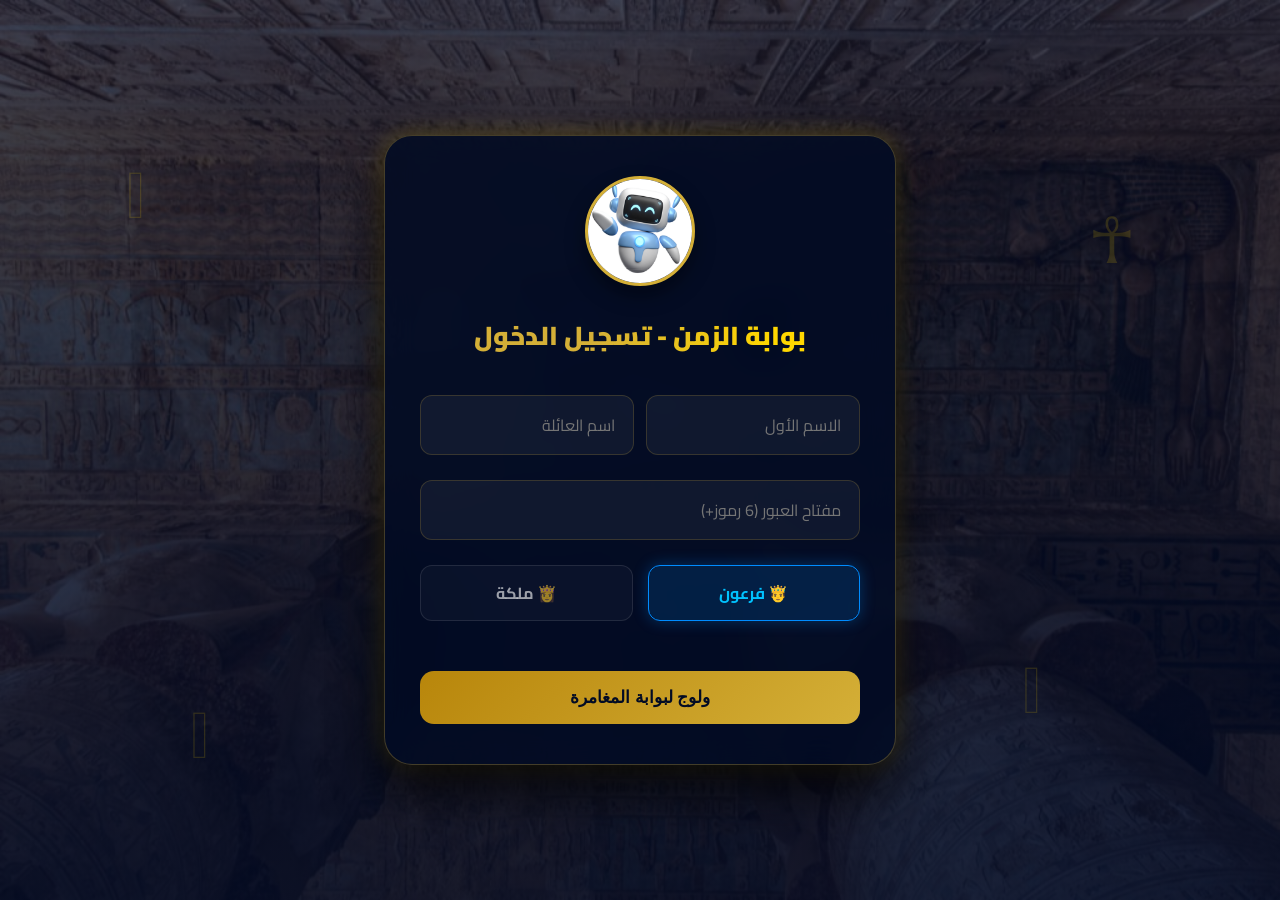
<file: index.html>
﻿<!DOCTYPE html>
<html lang="ar" dir="rtl">
<head>
  <meta charset="UTF-8" />
  <meta name="viewport" content="width=device-width, initial-scale=1" />
  <title>بوابة الدخول - أنوبي</title>
  <link rel="icon" type="image/png" href="favicon.png">
  <link href="https://fonts.googleapis.com/css2?family=Cairo:wght@400;600;700;900&display=swap" rel="stylesheet" />
  <style>
    :root {
      --primary-gold: #d4af37;
      --light-gold: #ffd700;
      --dark-blue: #020b24;
      --glass-dark: rgba(2, 11, 36, 0.85);
      --neon-glow: 0 0 25px rgba(255, 215, 0, 0.25);
      --error-color: #ff5252;
    }

    body {
      margin: 0;
      font-family: 'Cairo', sans-serif;
      /* تم دمج صورة back0.jpg مع طبقة تظليل لضمان وضوح النصوص */
      background: linear-gradient(rgba(2, 11, 36, 0.75), rgba(2, 11, 36, 0.9)), url('back0.jpg') center center / cover no-repeat fixed;
      height: 100vh;
      display: flex;
      justify-content: center;
      align-items: center;
      overflow: hidden;
      position: relative;
      transition: opacity 0.8s ease-in-out;
    }

    .fade-out { opacity: 0; }

    /* مصفوفة الرموز الفرعونية */
    .hieroglyph-bg {
      position: absolute; top: 0; left: 0; width: 100%; height: 100%;
      pointer-events: none; z-index: 1; overflow: hidden;
    }
    .glyph {
      position: absolute; color: rgba(255, 215, 0, 0.15); /* تم زيادة وضوح الرموز قليلاً لتناسب الخلفية الجديدة */
      font-size: clamp(35px, 5vw, 70px); user-select: none;
      animation: floatGlyph 25s infinite ease-in-out alternate;
    }
    .glyph:nth-child(1) { left: 10%; top: 15%; animation-duration: 18s; }
    .glyph:nth-child(2) { left: 85%; top: 20%; animation-duration: 22s; animation-delay: 2s; }
    .glyph:nth-child(3) { left: 15%; top: 75%; animation-duration: 26s; }
    .glyph:nth-child(4) { left: 80%; top: 70%; animation-duration: 20s; animation-delay: 4s; }

    @keyframes floatGlyph {
      0% { transform: translateY(0) rotate(0deg); }
      100% { transform: translateY(-50px) rotate(360deg); color: rgba(255, 215, 0, 0.25); }
    }

    /* صندوق الدخول */
    .login-container {
      background: var(--glass-dark);
      backdrop-filter: blur(15px);
      -webkit-backdrop-filter: blur(15px);
      padding: 40px 35px;
      border-radius: 28px;
      border: 1px solid rgba(212, 175, 55, 0.3);
      box-shadow: 0 25px 50px rgba(0, 0, 0, 0.8), var(--neon-glow);
      width: 90%;
      max-width: 440px;
      text-align: center;
      animation: containerSpawn 1s cubic-bezier(0.175, 0.885, 0.32, 1.275);
      position: relative;
      z-index: 10;
      transition: all 0.5s ease;
    }

    @keyframes containerSpawn {
      from { opacity: 0; transform: translateY(30px) scale(0.95); }
      to { opacity: 1; transform: translateY(0) scale(1); }
    }

    .shake { animation: shakeError 0.4s ease-in-out; }
    @keyframes shakeError {
      0%, 100% { transform: translateX(0); }
      25% { transform: translateX(-10px); }
      75% { transform: translateX(10px); }
    }

    /* تعديلات أيقونة أنوبي لتتناسب مع الإطار */
    .logo-wrapper {
      background: radial-gradient(circle, rgba(212, 175, 55, 0.25) 0%, rgba(0,0,0,0.5) 80%);
      border: 3px solid var(--primary-gold);
      border-radius: 50%;
      width: 110px; height: 110px;
      margin: 0 auto 25px auto;
      display: flex; align-items: center; justify-content: center;
      box-shadow: 0 10px 20px rgba(0,0,0,0.4); cursor: pointer; transition: 0.4s ease;
      overflow: hidden; /* إخفاء أي حواف زائدة من الصورة */
      padding: 8px; /* مساحة تنفس للصورة داخل الدائرة */
      box-sizing: border-box;
    }
    .logo-wrapper:hover { transform: scale(1.08) rotate(15deg); border-color: var(--light-gold); box-shadow: 0 0 30px var(--light-gold); }
    
    .logo { 
      width: 120%; 
      height: 120%; 
      object-fit: contain; /* ضمان ظهور الصورة كاملة دون قص */
      filter: drop-shadow(0 0 5px rgba(255, 215, 0, 0.5));
    }

    h2 {
      margin-bottom: 25px;
      background: linear-gradient(to right, #d4af37 20%, #ffd700 40%, #ffd700 60%, #d4af37 80%);
      background-size: 200% auto; color: transparent;
      -webkit-background-clip: text; background-clip: text; animation: shineGold 4s linear infinite;
      font-weight: 900; font-size: 26px;
    }
    @keyframes shineGold { to { background-position: 200% center; } }

    .input-group { display: flex; gap: 12px; margin-bottom: 5px; }
    
    input {
      width: 100%; padding: 14px 18px; margin: 10px 0; font-size: 16px;
      background: rgba(255, 255, 255, 0.05); border: 1px solid rgba(212, 175, 55, 0.2);
      border-radius: 12px; color: white; font-family: 'Cairo', sans-serif;
      transition: all 0.3s ease; box-sizing: border-box;
    }
    input:focus { border-color: var(--light-gold); background: rgba(255, 255, 255, 0.1); box-shadow: 0 0 15px rgba(255, 215, 0, 0.3); outline: none; }
    input.input-error { border-color: var(--error-color); box-shadow: 0 0 10px rgba(255, 82, 82, 0.4); }

    .gender-selector { display: flex; gap: 15px; margin: 15px 0; }
    .gender-option {
      flex: 1; padding: 12px; border: 1px solid rgba(255, 255, 255, 0.1);
      border-radius: 12px; background: rgba(255, 255, 255, 0.03); cursor: pointer;
      color: rgba(255, 255, 255, 0.6); font-weight: bold; font-size: 16px;
      transition: all 0.3s ease; display: flex; align-items: center; justify-content: center; gap: 8px;
    }
    .gender-option.selected[data-gender="male"] { background: rgba(0, 140, 255, 0.15); border-color: #008cff; color: #00c3ff; box-shadow: 0 0 15px rgba(0, 140, 255, 0.3); }
    .gender-option.selected[data-gender="female"] { background: rgba(255, 0, 128, 0.15); border-color: #ff0080; color: #ff55aa; box-shadow: 0 0 15px rgba(255, 0, 128, 0.3); }

    button {
      width: 100%; padding: 16px; background: linear-gradient(135deg, #b8860b, var(--primary-gold));
      color: #020b24; font-weight: 900; font-size: 17px; border: none;
      border-radius: 14px; cursor: pointer; margin-top: 15px; transition: all 0.4s ease;
      display: flex; justify-content: center; align-items: center; gap: 10px;
    }
    button:hover:not(:disabled) { transform: translateY(-2px); box-shadow: 0 8px 25px var(--light-gold); background: linear-gradient(135deg, #fff, var(--light-gold)); }
    button:disabled { opacity: 0.7; cursor: not-allowed; }

    .spinner {
      display: none; width: 20px; height: 20px;
      border: 3px solid rgba(2, 11, 36, 0.3); border-top: 3px solid #020b24;
      border-radius: 50%; animation: spin 1s linear infinite;
    }
    button.loading .spinner { display: block; }
    @keyframes spin { 0% { transform: rotate(0deg); } 100% { transform: rotate(360deg); } }

    .error { color: var(--error-color); font-size: 14px; margin-top: 12px; font-weight: bold; min-height: 20px; }
  </style>
</head>
<body>

  <div class="hieroglyph-bg">
    <div class="glyph">𓂀</div><div class="glyph">☥</div><div class="glyph">𓆣</div><div class="glyph">𓋹</div>
  </div>

  <div class="login-container" id="loginCard">
    <div class="logo-wrapper" onclick="UIController.speakGreeting()">
      <img src="anobi.png" class="logo" alt="رمز أنوبي" onerror="this.style.display='none'; this.parentElement.innerHTML='🤖';" />
    </div>

    <h2>بوابة الزمن - تسجيل الدخول</h2>

    <div class="input-group">
      <input type="text" id="firstName" placeholder="الاسم الأول" autocomplete="off" />
      <input type="text" id="lastName" placeholder="اسم العائلة" autocomplete="off" />
    </div>
    <input type="password" id="password" placeholder="مفتاح العبور (6 رموز+)" />
    
    <!-- الألقاب الجديدة -->
    <div class="gender-selector">
      <div class="gender-option selected" data-gender="male" onclick="UIController.selectGender('male')">🤴 فرعون</div>
      <div class="gender-option" data-gender="female" onclick="UIController.selectGender('female')">👸 ملكة</div>
    </div>

    <div class="error" id="errorMsg"></div>

    <button id="submitBtn" onclick="AppController.handleLogin()">
      <span class="btn-text">ولوج لبوابة المغامرة</span>
      <div class="spinner"></div>
    </button>
  </div>

  <audio id="gateSound" src="https://cdn.pixabay.com/download/audio/2023/03/26/audio_f5a8e6cb5a.mp3?filename=portal-113172.mp3" preload="auto"></audio>

  <script>
    class AnubiBackend {
      static async authenticateUser(userData) {
        return new Promise((resolve) => {
          setTimeout(() => {
            try {
              let db = JSON.parse(localStorage.getItem("explorers_db")) || [];
              const fullUsername = `${userData.firstName} ${userData.lastName}`.trim().toLowerCase();
              
              let existingUser = db.find(u => u.username.toLowerCase() === fullUsername);

              if (existingUser) {
                if (existingUser.password !== userData.password) {
                  return resolve({ success: false, message: "مفتاح العبور غير متطابق مع البيانات المسجلة." });
                }
                existingUser.gender = userData.gender; 
                existingUser.lastLogin = new Date().toISOString();
                this._saveSession(existingUser);
                this._updateDB(db);
                return resolve({ success: true, user: existingUser, isNew: false });
              } else {
                const newUser = {
                  id: 'EXP-' + Math.random().toString(36).substr(2, 9).toUpperCase(),
                  username: fullUsername,
                  originalName: `${userData.firstName} ${userData.lastName}`,
                  password: userData.password,
                  gender: userData.gender,
                  points: 0,
                  joinedAt: new Date().toISOString()
                };
                db.push(newUser);
                this._saveSession(newUser);
                this._updateDB(db);
                return resolve({ success: true, user: newUser, isNew: true });
              }
            } catch (error) {
              resolve({ success: false, message: "حدث خطأ في قاعدة البيانات المركزية." });
            }
          }, 1200);
        });
      }

      static _saveSession(user) {
        localStorage.setItem("active_session", JSON.stringify(user));
      }

      static _updateDB(db) {
        localStorage.setItem("explorers_db", JSON.stringify(db));
      }
    }

    class UIController {
      static currentGender = "male";

      static selectGender(gender) {
        this.currentGender = gender;
        document.querySelectorAll('.gender-option').forEach(opt => opt.classList.remove('selected'));
        document.querySelector(`.gender-option[data-gender="${gender}"]`).classList.add('selected');
        
        const container = document.getElementById("loginCard");
        if(gender === "female") {
          container.style.boxShadow = "0 25px 50px rgba(0, 0, 0, 0.8), 0 0 25px rgba(255, 0, 128, 0.25)";
          container.style.borderColor = "rgba(255, 0, 128, 0.3)";
        } else {
          container.style.boxShadow = "0 25px 50px rgba(0, 0, 0, 0.8), var(--neon-glow)";
          container.style.borderColor = "rgba(212, 175, 55, 0.3)";
        }
      }

      static setLoading(isLoading) {
        const btn = document.getElementById("submitBtn");
        if(isLoading) {
          btn.classList.add("loading");
          btn.disabled = true;
          btn.querySelector(".btn-text").textContent = "جارٍ التحقق من الشفرة...";
        } else {
          btn.classList.remove("loading");
          btn.disabled = false;
          btn.querySelector(".btn-text").textContent = "ولوج لبوابة المغامرة";
        }
      }

      static showError(message, inputIds = []) {
        const errorEl = document.getElementById("errorMsg");
        const card = document.getElementById("loginCard");
        
        errorEl.textContent = message;
        card.classList.remove("shake");
        void card.offsetWidth; 
        card.classList.add("shake");

        document.querySelectorAll('input').forEach(inp => inp.classList.remove('input-error'));
        inputIds.forEach(id => document.getElementById(id).classList.add('input-error'));
      }

      static speakGreeting() {
        speechSynthesis.cancel();
        const msg = new SpeechSynthesisUtterance("مَرْحَبًا بك عند بوابة الزمن. أنا أنوبي، بانتظاركَ لنبدأ رحلة استكشافيةً عبر حضارة مصر العريقة ");
        msg.lang = "ar-EG";
        speechSynthesis.speak(msg);
      }

      static playSuccessFX(firstName) {
        try {
          const gateSound = document.getElementById("gateSound");
          gateSound.playbackRate = 1.3;
          gateSound.play().catch(e => console.log("الصوت يتطلب تفاعل المستخدم المسبق"));
        } catch (e) {}

        speechSynthesis.cancel();
        const msg = new SpeechSynthesisUtterance(`الولوج مصرح. أهلاً بك يا ${firstName}.`);
        msg.lang = "ar-EG";
        speechSynthesis.speak(msg);
      }
    }

    class AppController {
      static async handleLogin() {
        const firstName = document.getElementById("firstName").value.trim();
        const lastName = document.getElementById("lastName").value.trim();
        const password = document.getElementById("password").value;

        if (!firstName || !lastName) {
          return UIController.showError("يجب إدخال الاسم الثنائي بالكامل.", ["firstName", "lastName"]);
        }
        if (password.length < 6) {
          return UIController.showError("مفتاح العبور ضعيف، يجب أن يتكون من 6 رموز على الأقل.", ["password"]);
        }

        document.getElementById("errorMsg").textContent = "";
        document.querySelectorAll('input').forEach(inp => inp.classList.remove('input-error'));

        UIController.setLoading(true);

        const response = await AnubiBackend.authenticateUser({
          firstName,
          lastName,
          password,
          gender: UIController.currentGender
        });

        UIController.setLoading(false);

        if (!response.success) {
          UIController.showError(response.message, ["password"]);
        } else {
          UIController.playSuccessFX(firstName);
          document.body.classList.add("fade-out");
          
          setTimeout(() => {
            window.location.href = "home.html";
          }, 1800);
        }
      }
    }

    // ==========================================
    // 4. نظام تذكر المستخدم (Remember Me)
    // ==========================================
    document.addEventListener("DOMContentLoaded", () => {
      const savedSession = localStorage.getItem("active_session");
      if (savedSession) {
        try {
          const user = JSON.parse(savedSession);
          // استخراج الاسم الأول والأخير من الاسم الكامل
          if (user.originalName) {
            const nameParts = user.originalName.split(" ");
            document.getElementById("firstName").value = nameParts[0] || "";
            document.getElementById("lastName").value = nameParts.slice(1).join(" ") || "";
          }
          
          // استرجاع كلمة المرور واللقب (الجنس)
          document.getElementById("password").value = user.password || "";
          if (user.gender) {
            UIController.selectGender(user.gender);
          }
        } catch (e) {
          console.error("خطأ في قراءة بيانات الجلسة السابقة", e);
        }
      }
    });

    document.addEventListener('keydown', (e) => {
      if(e.key === 'Enter') AppController.handleLogin();
    });
  </script>
</body>
</html>
</file>
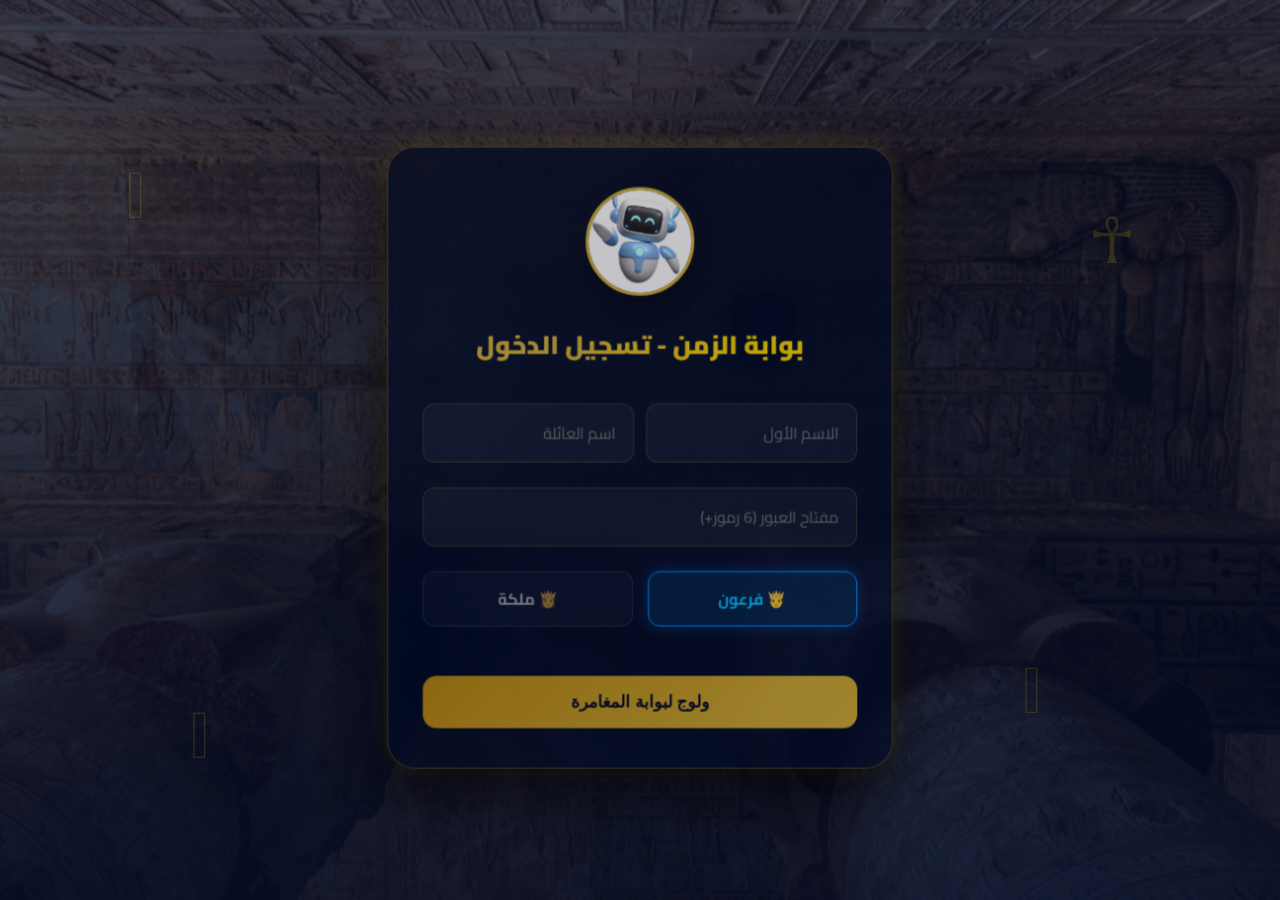
<file: home.html>
﻿<!DOCTYPE html>
<html lang="ar" dir="rtl">
<head>
  <meta charset="UTF-8" />
  <meta name="viewport" content="width=device-width, initial-scale=1" />
  <title>الرئيسية - أنوبي</title>
  <link rel="icon" type="image/png" href="favicon.png">
  <link href="https://fonts.googleapis.com/css2?family=Cairo:wght@400;600;700;900&display=swap" rel="stylesheet" />
  <style>
    /* الهوية البصرية الملكية المطورة */
    :root {
      --primary-gold: #d4af37;
      --light-gold: #ffd700;
      --dark-gold: #aa7c11;
      --dark-blue: #020b24;
      --royal-blue: #0a1931;
      --glass-white: rgba(255, 255, 255, 0.96);
      --glass-dark: rgba(2, 11, 36, 0.94);
      --neon-gold: 0 0 20px rgba(255, 215, 0, 0.4);
    }

    body {
      margin: 0;
      font-family: 'Cairo', sans-serif;
      background: url('back2.jpg') no-repeat center center fixed;
      background-size: cover;
      color: white;
      overflow-x: hidden;
      background-color: var(--dark-blue);
    }

    .overlay {
      background: linear-gradient(135deg, rgba(2, 11, 36, 0.93), rgba(10, 25, 49, 0.85));
      min-height: 100vh;
      display: flex;
      flex-direction: column;
      position: relative;
    }

    .hieroglyph-bg {
      position: fixed;
      top: 0;
      left: 0;
      width: 100%;
      height: 100%;
      pointer-events: none;
      z-index: 1;
      overflow: hidden;
    }

    .glyph {
      position: absolute;
      color: rgba(255, 215, 0, 0.07);
      font-size: clamp(40px, 6vw, 80px);
      font-family: Arial, sans-serif;
      user-select: none;
      animation: floatGlyph 20s infinite ease-in-out alternate;
    }

    .glyph:nth-child(1) { left: 8%; top: 15%; animation-delay: 0s; animation-duration: 18s; }
    .glyph:nth-child(2) { left: 88%; top: 25%; animation-delay: 3s; animation-duration: 22s; }
    .glyph:nth-child(3) { left: 12%; top: 65%; animation-delay: 1.5s; animation-duration: 25s; }
    .glyph:nth-child(4) { left: 82%; top: 70%; animation-delay: 5s; animation-duration: 19s; }
    .glyph:nth-child(5) { left: 45%; top: 12%; animation-delay: 7s; animation-duration: 24s; }
    .glyph:nth-child(6) { left: 25%; top: 40%; animation-delay: 4s; animation-duration: 21s; }
    .glyph:nth-child(7) { left: 70%; top: 45%; animation-delay: 2s; animation-duration: 23s; }

    @keyframes floatGlyph {
      0% { transform: translateY(0) translateX(0) rotate(0deg) scale(1); }
      50% { transform: translateY(-40px) translateX(20px) rotate(180deg) scale(1.15); color: rgba(255, 215, 0, 0.12); }
      100% { transform: translateY(-80px) translateX(-10px) rotate(360deg) scale(1); }
    }

    .main-content-wrapper {
      position: relative;
      z-index: 10;
      display: flex;
      flex-direction: column;
      min-height: 100vh;
    }

    .profile-btn {
      position: absolute;
      top: 25px;
      right: 25px;
      background: linear-gradient(135deg, var(--light-gold), var(--primary-gold));
      border: 2px solid rgba(255, 255, 255, 0.4);
      width: 65px; 
      height: 65px;
      border-radius: 50%;
      cursor: pointer;
      font-size: 28px;
      display: flex;
      align-items: center;
      justify-content: center;
      box-shadow: 0 10px 25px rgba(0, 0, 0, 0.5), var(--neon-gold);
      transition: 0.5s cubic-bezier(0.175, 0.885, 0.32, 1.275);
      z-index: 1000;
    }
    .profile-btn:hover { 
      transform: scale(1.15) rotate(360deg); 
      box-shadow: 0 0 35px var(--light-gold); 
    }

    .hero-section { 
      text-align: center; 
      padding: 90px 20px 40px 20px; 
    }
    
    h1 { 
      font-size: clamp(28px, 6vw, 48px); 
      background: linear-gradient(to right, #d4af37 20%, #ffd700 40%, #ffd700 60%, #d4af37 80%);
      background-size: 200% auto;
      color: transparent;
      -webkit-background-clip: text;
      background-clip: text;
      animation: shineGold 4s linear infinite;
      text-shadow: 0 4px 15px rgba(0, 0, 0, 0.6); 
      margin-bottom: 30px; 
      font-weight: 900;
      letter-spacing: 0.5px;
    }

    @keyframes shineGold {
      to { background-position: 200% center; }
    }
    
    h2 { 
      color: var(--light-gold); 
      text-align: center; 
      margin-bottom: 35px; 
      font-weight: 800; 
      font-size: 26px;
      text-shadow: 0 2px 10px rgba(0,0,0,0.5);
    }

    .anobi-container { 
      position: relative; 
      display: inline-block; 
      margin-bottom: 25px; 
    }
    
    .anobi-img {
      width: 170px; 
      height: 170px;
      border-radius: 50%;
      border: 5px solid var(--primary-gold);
      padding: 8px;
      background: radial-gradient(circle, rgba(212, 175, 55, 0.2) 0%, rgba(0,0,0,0.4) 70%);
      cursor: pointer;
      transition: 0.5s cubic-bezier(0.4, 0, 0.2, 1);
      box-shadow: 0 10px 30px rgba(0, 0, 0, 0.5), var(--neon-gold);
      animation: auraPulse 3s infinite alternate;
    }

    @keyframes auraPulse {
      0% { box-shadow: 0 0 20px rgba(212, 175, 55, 0.4); }
      100% { box-shadow: 0 0 40px rgba(255, 215, 0, 0.8), 0 0 15px rgba(255, 255, 255, 0.3); }
    }

    .anobi-img:hover { 
      transform: scale(1.1) translateY(-5px); 
      border-color: var(--light-gold);
    }

    .speech-box {
      margin-top: 25px;
      background: var(--glass-white);
      color: #001a33;
      padding: 18px 40px;
      border-radius: 50px;
      font-weight: 900;
      font-size: 19px;
      display: inline-block;
      box-shadow: 0 12px 30px rgba(0, 0, 0, 0.4);
      border: 3px solid var(--primary-gold);
      position: relative;
      animation: float 3s ease-in-out infinite;
      cursor: pointer;
    }

    @keyframes float {
      0%, 100% { transform: translateY(0); }
      50% { transform: translateY(-8px); }
    }

    /* نافذة المساعد الذكي */
    .ai-chat-widget {
      position: fixed;
      bottom: 25px;
      left: 25px;
      z-index: 1500;
    }

    .ai-toggle-btn {
      background: linear-gradient(135deg, var(--light-gold), var(--primary-gold));
      border: 2px solid white;
      color: var(--dark-blue);
      padding: 12px 22px;
      border-radius: 30px;
      font-weight: 900;
      font-size: 16px;
      cursor: pointer;
      box-shadow: 0 8px 20px rgba(0,0,0,0.4), var(--neon-gold);
      transition: 0.3s;
      display: flex;
      align-items: center;
      gap: 8px;
    }

    .ai-toggle-btn:hover {
      transform: scale(1.05);
      background: white;
    }

    .ai-chat-box {
      position: absolute;
      bottom: 70px;
      left: 0;
      width: 340px;
      height: 460px;
      background: var(--glass-dark);
      backdrop-filter: blur(25px);
      border: 2px solid var(--primary-gold);
      border-radius: 20px;
      box-shadow: 0 15px 35px rgba(0,0,0,0.7);
      display: none;
      flex-direction: column;
      overflow: hidden;
    }

    .ai-chat-box.active {
      display: flex;
    }

    .ai-chat-header {
      background: rgba(212, 175, 55, 0.2);
      padding: 12px 15px;
      font-weight: 900;
      color: var(--light-gold);
      display: flex;
      justify-content: space-between;
      align-items: center;
      border-bottom: 1px solid rgba(212, 175, 55, 0.3);
    }

    .ai-chat-messages {
      flex: 1;
      padding: 12px;
      overflow-y: auto;
      display: flex;
      flex-direction: column;
      gap: 10px;
      font-size: 14px;
    }

    .ai-message {
      padding: 10px 14px;
      border-radius: 12px;
      max-width: 85%;
      line-height: 1.4;
      word-wrap: break-word;
    }

    .ai-message.bot {
      background: rgba(255, 255, 255, 0.1);
      color: white;
      border-right: 3px solid var(--primary-gold);
      align-self: flex-start;
    }

    .ai-message.user {
      background: var(--primary-gold);
      color: var(--dark-blue);
      font-weight: bold;
      align-self: flex-end;
    }

    .ai-chat-input-area {
      padding: 10px;
      background: rgba(0,0,0,0.3);
      display: flex;
      gap: 6px;
      align-items: center;
      border-top: 1px solid rgba(212, 175, 55, 0.2);
    }

    .ai-chat-input-area input {
      flex: 1;
      padding: 8px 12px;
      border-radius: 10px;
      border: 1px solid rgba(255,215,0,0.3);
      background: rgba(255,255,255,0.08);
      color: white;
      font-family: 'Cairo', sans-serif;
      outline: none;
    }

    .ai-mic-btn {
      background: rgba(255, 215, 0, 0.2);
      border: 1px solid var(--light-gold);
      color: var(--light-gold);
      padding: 8px 10px;
      border-radius: 10px;
      cursor: pointer;
      font-size: 16px;
      transition: 0.2s;
    }
    .ai-mic-btn:hover {
      background: var(--light-gold);
      color: var(--dark-blue);
    }

    .ai-chat-input-area button.send-btn {
      background: var(--light-gold);
      border: none;
      padding: 8px 12px;
      border-radius: 10px;
      font-weight: bold;
      cursor: pointer;
      color: var(--dark-blue);
      transition: 0.2s;
    }

    .ai-chat-input-area button.send-btn:hover {
      background: white;
    }

    .stories-grid {
      display: grid;
      grid-template-columns: repeat(auto-fit, minmax(290px, 1fr));
      gap: 30px;
      padding: 20px 10%;
      width: 100%;
      box-sizing: border-box;
      max-width: 1400px;
      margin: 0 auto;
    }

    .story-card {
      background: linear-gradient(135deg, rgba(255, 255, 255, 0.9), rgba(255, 255, 255, 0.98));
      backdrop-filter: blur(10px);
      -webkit-backdrop-filter: blur(10px);
      padding: 25px;
      border-radius: 20px;
      text-decoration: none;
      display: flex;
      align-items: center;
      transition: all 0.4s cubic-bezier(0.25, 0.8, 0.25, 1);
      border-right: 10px solid var(--primary-gold);
      border-top: 1px solid rgba(255, 255, 255, 0.5);
      border-bottom: 1px solid rgba(0, 0, 0, 0.1);
      box-shadow: 0 10px 20px rgba(0, 0, 0, 0.25);
      position: relative;
      overflow: hidden;
    }
    .story-card::before {
      content: '';
      position: absolute;
      top: 0; right: 0; width: 100%; height: 100%;
      background: linear-gradient(90deg, transparent, rgba(255, 215, 0, 0.25));
      transform: translateX(100%);
      transition: 0.6s ease;
    }
    .story-card:hover::before {
      transform: translateX(-100%);
    }
    .story-card:hover { 
      transform: translateY(-10px) scale(1.03); 
      box-shadow: 0 20px 35px rgba(212, 175, 55, 0.4); 
      border-right-color: var(--light-gold);
    }
    .story-card span { 
      color: #002347; 
      font-weight: 900; 
      font-size: 19px; 
      transition: 0.3s;
      z-index: 2;
    }
    .story-card:hover span {
      color: #000;
    }

    .sidebar {
      position: fixed;
      right: -400px; 
      top: 0;
      width: 380px; 
      height: 100%;
      background: var(--glass-dark);
      backdrop-filter: blur(30px);
      -webkit-backdrop-filter: blur(30px);
      z-index: 2000;
      padding: 35px 25px;
      transition: right 0.5s cubic-bezier(0.4, 0, 0.2, 1);
      border-left: 4px solid var(--primary-gold);
      box-shadow: -20px 0 50px rgba(0, 0, 0, 0.8);
      overflow-y: auto;
      box-sizing: border-box;
    }
    .sidebar.active { right: 0; }
    .sidebar::-webkit-scrollbar { width: 6px; }
    .sidebar::-webkit-scrollbar-thumb { background: var(--primary-gold); border-radius: 10px; }

    .close-drawer { 
      background: none; 
      border: none; 
      color: #ff5252; 
      font-size: 38px; 
      cursor: pointer; 
      float: left; 
      transition: 0.3s; 
    }
    .close-drawer:hover { transform: scale(1.2) rotate(90deg); color: #ff1717; }

    .profile-info { text-align: center; clear: both; }
    #avatar-img { 
      width: 130px; 
      height: 130px; 
      border-radius: 50%; 
      border: 4px solid var(--primary-gold); 
      margin-bottom: 10px; 
      object-fit: cover; 
      box-shadow: 0 0 25px rgba(212, 175, 55, 0.4); 
    }
    
    .title-badge {
      display: inline-block;
      background: linear-gradient(135deg, #8a6f27, var(--dark-gold));
      color: var(--light-gold);
      padding: 6px 20px;
      border-radius: 20px;
      font-size: 14px;
      font-weight: 700;
      margin-bottom: 20px;
      border: 1px solid var(--light-gold);
      box-shadow: 0 4px 10px rgba(0,0,0,0.3);
      text-shadow: 0 1px 3px rgba(0,0,0,0.8);
    }
    
    .progress-container {
      background: rgba(255, 255, 255, 0.08);
      padding: 16px;
      border-radius: 14px;
      margin: 15px 0;
      border: 1px solid rgba(212, 175, 55, 0.3);
      text-align: right;
    }
    
    .progress-header {
      display: flex;
      justify-content: space-between;
      font-size: 14px;
      font-weight: bold;
      color: var(--light-gold);
      margin-bottom: 8px;
    }

    .progress-bar-bg {
      width: 100%;
      height: 12px;
      background: rgba(0, 0, 0, 0.4);
      border-radius: 6px;
      overflow: hidden;
      border: 1px solid rgba(255, 215, 0, 0.2);
    }

    .progress-bar-fill {
      height: 100%;
      background: linear-gradient(90deg, var(--dark-gold), var(--light-gold));
      width: 0%;
      border-radius: 6px;
      transition: width 0.8s cubic-bezier(0.4, 0, 0.2, 1);
      box-shadow: 0 0 10px var(--light-gold);
    }

    .progress-footer {
      display: flex;
      justify-content: space-between;
      font-size: 12px;
      color: #bbb;
      margin-top: 6px;
    }
    
    .info-row {
      background: rgba(255, 255, 255, 0.08);
      padding: 16px;
      border-radius: 14px;
      margin: 14px 0;
      display: flex;
      justify-content: space-between;
      align-items: center;
      font-size: 16px;
      border: 1px solid rgba(212, 175, 55, 0.25);
      transition: 0.3s;
    }
    .info-row:hover {
      background: rgba(255, 255, 255, 0.12);
      border-color: var(--light-gold);
    }
    
    .pass-toggle { 
      cursor: pointer; 
      color: var(--light-gold); 
      font-size: 13px; 
      border: 1px solid var(--light-gold); 
      padding: 5px 12px; 
      border-radius: 8px; 
      transition: 0.3s; 
    }
    .pass-toggle:hover { background: var(--light-gold); color: black; font-weight: bold; }

    .logout-btn {
      width: 100%; 
      padding: 15px; 
      background: linear-gradient(135deg, #d32f2f, #b71c1c); 
      color: white;
      border: none; 
      border-radius: 12px; 
      font-weight: bold; 
      cursor: pointer; 
      margin-top: 20px; 
      transition: 0.3s;
      box-shadow: 0 5px 15px rgba(211, 47, 47, 0.3);
    }
    .logout-btn:hover { background: #b71c1c; box-shadow: 0 0 25px rgba(211, 47, 47, 0.6); transform: translateY(-2px); }

    .contact-box { 
      background: rgba(3, 16, 46, 0.85); 
      padding: 25px; 
      border-radius: 22px; 
      margin-top: 35px; 
      border: 1px solid rgba(255, 215, 0, 0.35); 
      box-shadow: 0 15px 35px rgba(0,0,0,0.6);
    }

    .contact-box h3 { 
      color: var(--light-gold); 
      font-size: 19px; 
      margin-top: 0;
      margin-bottom: 20px; 
      text-align: center;
      border-bottom: 2px dashed rgba(212, 175, 55, 0.3);
      padding-bottom: 12px;
    }

    .contact-box input, 
    .contact-box textarea {
      width: 100%; 
      padding: 14px 18px; 
      border: 1px solid rgba(255, 215, 0, 0.2); 
      border-radius: 12px; 
      margin-bottom: 15px; 
      box-sizing: border-box; 
      background: rgba(255, 255, 255, 0.06); 
      color: white;
      font-family: 'Cairo', sans-serif; 
      transition: 0.3s;
      resize: vertical;
    }
    .contact-box input:focus, 
    .contact-box textarea:focus {
      outline: none;
      border-color: var(--light-gold);
      background: rgba(255, 255, 255, 0.12);
      box-shadow: 0 0 15px rgba(255, 215, 0, 0.4);
    }

    .contact-box button {
      width: 100%; 
      padding: 16px; 
      background: linear-gradient(45deg, var(--dark-gold), var(--light-gold)); 
      color: #000b29; 
      border: none; 
      border-radius: 14px; 
      cursor: pointer; 
      font-weight: 900; 
      font-size: 17px;
      transition: 0.4s;
      box-shadow: 0 5px 15px rgba(255, 215, 0, 0.3);
    }

    .contact-box button:hover { 
      background: linear-gradient(45deg, #fff, var(--light-gold)); 
      transform: translateY(-3px);
      box-shadow: 0 8px 25px rgba(255, 215, 0, 0.5);
    }

    .qr-box { 
      text-align: center; 
      margin-top: 35px; 
      margin-bottom: 20px; 
      padding: 20px; 
      background: rgba(255,255,255,0.04); 
      border-radius: 18px; 
      border: 1px solid rgba(212, 175, 55, 0.25); 
    }
    .qr-box img { 
      width: 145px; 
      border-radius: 12px; 
      border: 3px solid var(--primary-gold); 
      padding: 6px; 
      background: white; 
      margin-top: 12px; 
      transition: 0.3s;
    }
    .qr-box img:hover { transform: scale(1.05); }

    footer {
      background: rgba(1, 6, 20, 0.95);
      padding: 30px;
      text-align: center;
      border-top: 3px solid var(--primary-gold);
      margin-top: auto;
      font-size: 16px;
      letter-spacing: 0.5px;
    }

    @media (max-width: 768px) {
      .stories-grid { padding: 20px 5%; gap: 20px; }
      .sidebar { width: 100%; right: -100%; }
      .profile-btn { top: 15px; right: 15px; width: 55px; height: 55px; font-size: 24px; }
      .hero-section { padding-top: 80px; }
    }
  </style>
</head>
<body>

<div class="overlay">
  <div class="hieroglyph-bg">
    <div class="glyph">𓂀</div>
    <div class="glyph">☥</div>
    <div class="glyph">𓆣</div>
    <div class="glyph">𓂀</div>
    <div class="glyph">☥</div>
    <div class="glyph">𓋹</div>
    <div class="glyph">𓆣</div>
  </div>

  <div class="main-content-wrapper">
    <button class="profile-btn" onclick="toggleSidebar()" aria-label="عرض الملف الشخصي">👤</button>

    <aside class="sidebar" id="sidebar">
      <button class="close-drawer" onclick="toggleSidebar()">✕</button>
      
      <div class="profile-info">
        <h2 style="color: var(--light-gold); margin-top: 0; font-size: 26px;">سجل المستكشف</h2>
        
        <img id="avatar-img" src="girl2.jpg" alt="Profile">
        
        <div>
          <span class="title-badge" id="disp-title">👑 جارٍ التحميل...</span>
        </div>
        
        <div class="info-row">
          <span>👤 الاسم:</span>
          <strong id="disp-user">غير معروف</strong>
        </div>

        <div class="info-row">
          <span>🔑 كلمة المرور:</span>
          <div style="display: flex; align-items: center; gap: 10px;">
            <span id="disp-pass" style="letter-spacing: 2px;">******</span>
            <span class="pass-toggle" onclick="togglePass()">إظهار</span>
          </div>
        </div>

        <div class="info-row">
          <span>⭐️ النقاط:</span>
          <strong id="disp-points" style="color: var(--light-gold); font-size: 22px;">0</strong>
        </div>

        <div class="progress-container">
          <div class="progress-header">
            <span id="next-rank-name">الرتبة التالية: جارٍ الحساب...</span>
            <span id="progress-percent">0%</span>
          </div>
          <div class="progress-bar-bg">
            <div class="progress-bar-fill" id="progress-fill"></div>
          </div>
          <div class="progress-footer">
            <span id="points-current-label">النقاط الحالية: 0</span>
            <span id="points-needed-label">متبقي: 0 نقطة</span>
          </div>
        </div>

        <button class="logout-btn" onclick="handleLogout()">الخروج من بوابة الزمن</button>
      </div>

      <div class="contact-box">
        <h3>📧 أرسل رسالة لأنوبي</h3>
        <form id="contactForm" action="https://formspree.io/f/mqablzqy" method="POST">
          <input type="text" name="name" id="explorerName" placeholder="اسم المستكشف" required>
          <input type="email" name="email" placeholder="بريدك الإلكتروني" required>
          <textarea name="message" rows="4" placeholder="كيف يمكننا مساعدتك في رحلتك ؟" required></textarea>
          <button type="submit">إرسال الرسالة الآن</button>
        </form>
      </div>

      <div class="qr-box">
        <p style="font-size:17px; font-weight:900; color:var(--light-gold); margin-bottom:8px;">🏛 الصرح المعرفي</p>
        <p style="font-size:14px; margin-bottom:12px; color: #ddd;">امسح الكود لزيارة افتراضية للمتحف المصري</p>
        <img src="المتحف المصري _qr_code.png" alt="QR Code">
      </div>
    </aside>

    <main class="hero-section">
      <h1 id="welcome-title">أهلاً بك في مهد الحضارة 🤖</h1>
      
      <div class="anobi-container">
        <img src="anobi.jpg" class="anobi-img" alt="Anubi" onclick="speakWelcome()">
        <br>
        <div class="speech-box" onclick="toggleAiChat()">أنا أنوبي، رفيقك في رحلة عبر الزمن! ✨ (اضغط هنا أو تحدث معي)</div>
      </div>
    </main>

    <!-- عنصر مساعد الذكاء الاصطناعي (أنوبي) -->
    <div class="ai-chat-widget">
      <button class="ai-toggle-btn" onclick="toggleAiChat()">🤖 اسأل أنوبي أو اطلب قصة</button>
      <div class="ai-chat-box" id="aiChatBox">
        <div class="ai-chat-header">
          <span>مرشد الزمن أنوبي 🏺</span>
          <button onclick="toggleAiChat()" style="background:none; border:none; color:var(--light-gold); font-size:18px; cursor:pointer;">✕</button>
        </div>
        <div class="ai-chat-messages" id="aiMessages">
          <div class="ai-message bot">أهلاً بك يا بطل! اسألني عن أي معلم، تاريخ فرعوني، أو اطلب مني أن أروي لك قصة تاريخية مذهلة. يمكنك استخدام الميكروفون 🎤 للتحدث معي مباشرة!</div>
        </div>
        <div class="ai-chat-input-area">
          <button class="ai-mic-btn" onclick="startVoiceRecognition()" title="تحدث بصوتك">🎤</button>
          <input type="text" id="aiUserInput" placeholder="اكتب سؤالك أو اطلب قصة..." onkeypress="handleAiKeyPress(event)">
          <button class="send-btn" onclick="sendGeminiMessage()">إرسال</button>
        </div>
      </div>
    </div>

    <h2>📜 اختر قصة:</h2>

    <nav class="stories-grid">
      <a href="sirdab.html" class="story-card"><span>🏛 سراديب الخلود - وادي الملوك</span></a>
      <a href="story2.html" class="story-card"><span>🧜🏻‍♀️ عروس القناة - الإسماعيلية</span></a>
      <a href="story3.html" class="story-card"><span>🏺 عاصمة الفخار - قرية تونس</span></a>
      <a href="story4.html" class="story-card"><span>🏰 حارس البحر - قلعة قايتباي</span></a>
      <a href="story5.html" class="story-card"><span>🏙 المدينة المفقودة - هيراكليون</span></a>
      <a href="story6.html" class="story-card"><span>🌾 قرية دنشواي - الصحوة المصرية</span></a>
      <a href="story7.html" class="story-card"><span>🔐 اللهجة النوبية سر الانتصار</span></a>
      <a href="intro.html" class="story-card"><span>❓ من نحن ؟</span></a>
    </nav>

    <p style="text-align:center; font-weight:bold; color:var(--light-gold); margin: 40px 0; font-size: 19px; text-shadow: 0 2px 5px rgba(0,0,0,0.5);">👆 اضغط على أنوبي ليرحب بك ويحكي لك قصة أو يجيب عن أسئلتك!</p>
    <p style="text-align:center; font-weight:bold; color:var(--light-gold); margin: 50px 0; letter-spacing: 1px; font-size: 18px;">🏺 "من لا ماضي له.. لا حاضر له" - استمر في الاستكشاف! 🏺</p>

    <footer>
      <p>© صمم الموقع بواسطة رويدا محمد EG</p>
      <p>رحلة عبر حضارة مصر تبدأ من هنا 💫</p>
    </footer>
  </div>
</div>

<script src="core.js"></script>
<script>
  // 🔑 مفتاح Google Gemini API الآمن للاستخدام المباشر عبر المتصفح
  const GEMINI_API_KEY = "AIzaSyAejxTfOhSMgy5ARPnT4szWPWls7FiH1o";

  function toggleSidebar() {
    document.getElementById("sidebar").classList.toggle("active");
  }

  function toggleAiChat() {
    const chatBox = document.getElementById("aiChatBox");
    chatBox.classList.toggle("active");
  }

  function handleAiKeyPress(e) {
    if (e.key === 'Enter') {
      sendGeminiMessage();
    }
  }

  // 🔊 دالة تحويل النص إلى صوت طبيعي بدون رموز تعبيرية
  function speakText(text) {
    if (!('speechSynthesis' in window)) return;

    window.speechSynthesis.cancel();

    const cleanText = text
      .replace(/[*_#`~:-]/g, ' ')
      .replace(/\p{Extended_Pictographic}/gu, '')
      .replace(/[\u{1F600}-\u{1F64F}\u{1F300}-\u{1F5FF}\u{1F680}-\u{1F6FF}\u{2600}-\u{26FF}\u{2700}-\u{27BF}\u{1F900}-\u{1F9FF}\u{1FA70}-\u{1FAFF}\u{200D}\u{FE0F}]/gu, '')
      .trim();

    if (!cleanText) return;

    const utterance = new SpeechSynthesisUtterance(cleanText);
    utterance.lang = "ar-EG"; 
    utterance.rate = 0.90;
    utterance.pitch = 1.05;

    const voices = window.speechSynthesis.getVoices();
    const naturalVoice = voices.find(v => 
      v.lang.startsWith('ar') && (
        v.name.includes('Natural') || 
        v.name.includes('Google') || 
        v.name.includes('Salma') || 
        v.name.includes('Shakir') ||
        v.name.includes('Online') ||
        v.name.includes('Maged')
      )
    ) || voices.find(v => v.lang.startsWith('ar'));

    if (naturalVoice) {
      utterance.voice = naturalVoice;
    }

    window.speechSynthesis.speak(utterance);
  }

  if ('speechSynthesis' in window) {
    window.speechSynthesis.onvoiceschanged = () => {
      window.speechSynthesis.getVoices();
    };
  }

  // 🎤 تفعيل استماع الميكروفون (Speech Recognition)
  function startVoiceRecognition() {
    const SpeechRecognition = window.SpeechRecognition || window.webkitSpeechRecognition;
    if (!SpeechRecognition) {
      alert("متصفحك لا يدعم الإدخال الصوتي المباشر، يرجى الكتابة.");
      return;
    }

    const recognition = new SpeechRecognition();
    recognition.lang = "ar-EG";
    recognition.interimResults = false;
    recognition.maxAlternatives = 1;

    const micBtn = document.querySelector(".ai-mic-btn");
    const inputEl = document.getElementById("aiUserInput");

    recognition.onstart = function() {
      if (micBtn) micBtn.style.background = "#e74c3c";
      if (inputEl) inputEl.placeholder = "🎙 أنوبي يستمع إليك الآن... تحدث بوضوح!";
    };

    recognition.onresult = function(event) {
      const speechText = event.results[0][0].transcript;
      if (inputEl) {
        inputEl.value = speechText;
      }
      sendGeminiMessage();
    };

    recognition.onerror = function(event) {
      console.error("خطأ الميكروفون:", event.error);
      if (event.error === 'not-allowed') {
        alert("يرجى السماح للمتصفح بالوصول للميكروفون من إعدادات المتصفح 🎙");
      } else if (event.error === 'no-speech') {
        alert("لم نتمكن من سماع أي صوت، حاول التحدث مجدداً.");
      }
      if (micBtn) micBtn.style.background = "";
      if (inputEl) inputEl.placeholder = "اكتب سؤالك أو اطلب قصة...";
    };

    recognition.onend = function() {
      if (micBtn) micBtn.style.background = "";
      if (inputEl) inputEl.placeholder = "اكتب سؤالك أو اطلب قصة...";
    };

    recognition.start();
  }

  // 💬 دالة إرسال الرسالة إلى Google Gemini مباشرة وموثوقة (بدون تكرار)
  async function sendGeminiMessage() {
    const inputEl = document.getElementById("aiUserInput");
    const userText = inputEl.value.trim();
    if (!userText) return;

    const messagesContainer = document.getElementById("aiMessages");

    const userMsgDiv = document.createElement("div");
    userMsgDiv.className = "ai-message user";
    userMsgDiv.textContent = userText;
    messagesContainer.appendChild(userMsgDiv);

    inputEl.value = "";

    const botMsgDiv = document.createElement("div");
    botMsgDiv.className = "ai-message bot";
    botMsgDiv.textContent = "جاري التفكير والبحث في برديات الزمن... ⏳";
    messagesContainer.appendChild(botMsgDiv);
    messagesContainer.scrollTop = messagesContainer.scrollHeight;

    try {
      const replyText = await fetchGeminiResponse(userText);
      botMsgDiv.textContent = replyText;
      speakText(replyText);
    } catch (error) {
      console.error("خطأ الاتصال بـ Gemini:", error);
      botMsgDiv.textContent = "عذراً يا بطل! حدث خطأ أثناء الاتصال بالمرشد أنوبي. تأكد من إعدادات النطاق المسموح للمفتاح.";
    }

    messagesContainer.scrollTop = messagesContainer.scrollHeight;
  }

  // 🔗 طلب الاستجابة مباشرة من نموذج Gemini 1.5 Flash
  async function fetchGeminiResponse(userPrompt) {
    const url = `https://generativelanguage.googleapis.com/v1beta/models/gemini-1.5-flash:generateContent?key=${GEMINI_API_KEY.trim()}`;

    const promptText = `أنت 'أنوبي'، المرشد السياحي والتاريخي المصري الذكي والمشوّق للأطفال والشباب.
مهامك:
- تجيب عن الأسئلة التاريخية والجغرافية المصرية بدقة، أناقة، وإيجاز مشجع ومبسط.
- إذا طلب منك المستكشف قصة، تحكيها له بأسلوب روائي حماسي ممتع مليء بالمغامرة والشغف.
- تستخدم لغة عربية فصيحة ومبسطة وتتفاعل بروح الصديق المساعد.

سؤال أو طلب المستكشف: ${userPrompt}`;

    const response = await fetch(url, {
      method: "POST",
      headers: {
        "Content-Type": "application/json"
      },
      body: JSON.stringify({
        contents: [
          {
            parts: [
              {
                text: promptText
              }
            ]
          }
        ]
      })
    });

    if (!response.ok) {
      const errorData = await response.json().catch(() => ({}));
      const errorMsg = errorData.error?.message || `رمز الحالة: ${response.status}`;
      throw new Error(`خطأ في الاستجابة: ${errorMsg}`);
    }

    const data = await response.json();
    const replyText = data?.candidates?.[0]?.content?.parts?.[0]?.text;

    if (replyText) {
      return replyText;
    } else {
      throw new Error("لم تتلقَّ أي إجابة نصية من المساعد.");
    }
  }

  // 👤 إدارة الملف الشخصي والرتب
  let passHidden = true;
  function togglePass() {
    const passField = document.getElementById("disp-pass");
    const toggleBtn = document.querySelector(".pass-toggle");
    const sessionData = localStorage.getItem("active_session");
    
    let realPass = "لا يوجد";
    if(sessionData) {
      realPass = JSON.parse(sessionData).password || "لا يوجد";
    }

    if (passHidden) {
      passField.textContent = realPass;
      passField.style.letterSpacing = "normal";
      toggleBtn.textContent = "إخفاء";
      passHidden = false;
    } else {
      passField.textContent = "******";
      passField.style.letterSpacing = "2px";
      toggleBtn.textContent = "إظهار";
      passHidden = true;
    }
  }

  function getRankDetails(points, gender) {
    const isFemale = gender === 'female';
    const ranks = [
      { min: 0, max: 50, title: isFemale ? "👸🏽 ملكة مبتدئة" : "🤴🏽 فرعون مبتدئ", next: isFemale ? "المستكشفة" : "المستكشف" },
      { min: 50, max: 100, title: isFemale ? "🔍 المستكشفة" : "🔍 المستكشف", next: isFemale ? "المستكشفة المتميزة" : "المستكشف المتميز" },
      { min: 100, max: 150, title: isFemale ? "⭐️ المستكشفة المتميزة" : "⭐️ المستكشف المتميز", next: isFemale ? "خبيرة الآثار المتميزة" : "خبير الآثار المتميز" },
      { min: 150, max: 200, title: isFemale ? "🏺 خبيرة الآثار المتميزة" : "🏺 خبير الآثار المتميز", next: isFemale ? "حارسة التاريخ المصري" : "حارس التاريخ المصري" },
      { min: 200, max: 300, title: isFemale ? "🏰 حارسة التاريخ المصري" : "🏰 حارس التاريخ المصري", next: isFemale ? "صائدة الأسرار الخفية" : "صائد الأسرار الخفية" },
      { min: 300, max: 400, title: isFemale ? "🔐 صائدة الأسرار الخفية" : "🔐 صائد الأسرار الخفية", next: isFemale ? "محققة أسرار الأهرامات" : "محقق أسرار الأهرامات" },
      { min: 400, max: 500, title: isFemale ? "🔺 محققة أسرار الأهرامات" : "🔺 محقق أسرار الأهرامات", next: isFemale ? "الحكيمة الفرعونية الكبيرة" : "الحكيم الفرعوني الكبير" },
      { min: 500, max: 600, title: isFemale ? "📜 الحكيمة الفرعونية الكبيرة" : "📜 الحكيم الفرعوني الكبير", next: isFemale ? "أميرة الفراعنة الشجاعة" : "أمير الفراعنة الشجاع" },
      { min: 600, max: 700, title: isFemale ? "⚔️ أميرة الفراعنة الشجاعة" : "⚔️ أمير الفراعنة الشجاع", next: isFemale ? "عالمة المصريات البارعة" : "عالم المصريات البارع" },
      { min: 700, max: 800, title: isFemale ? "🦅 عالمة المصريات البارعة" : "🦅 عالم المصريات البارع", next: isFemale ? "حاملة مفتاح الحياة" : "حامل مفتاح الحياة" },
      { min: 800, max: 900, title: isFemale ? "☀️ حاملة مفتاح الحياة" : "☀️ حامل مفتاح الحياة", next: isFemale ? "كاتبة المعابد الملكية" : "كاتب المعابد الملكي" },
      { min: 900, max: 1000, title: isFemale ? "📝 كاتبة المعابد الملكية" : "📝 كاتب المعابد الملكي", next: isFemale ? "ملكة أسطورية خارقة" : "فرعون أسطوري خارق" },
      { min: 1000, max: Infinity, title: isFemale ? "👑 ملكة أسطورية خارقة" : "👑 فرعون أسطوري خارق", next: "الرتبة القصوى مبلِغ الخلود!" }
    ];

    let currentRank = ranks[0];
    for (let i = 0; i < ranks.length; i++) {
      if (points >= ranks[i].min) {
        currentRank = ranks[i];
      }
    }

    if (points >= 1000) {
      return {
        title: currentRank.title,
        nextName: "الرتبة القصوى مكتملة 🏛",
        percent: 100,
        needed: 0
      };
    }

    const spanRange = currentRank.max - currentRank.min;
    const earnedInLevel = points - currentRank.min;
    const percent = Math.min(Math.floor((earnedInLevel / spanRange) * 100), 100);
    const needed = currentRank.max - points;

    return {
      title: currentRank.title,
      nextName: currentRank.next,
      percent: percent,
      needed: needed
    };
  }

  function loadProfile() {
    const sessionData = localStorage.getItem("active_session");
    
    if (!sessionData) {
      window.location.href = "index.html";
      return;
    }

    const user = JSON.parse(sessionData);
    const fullName = user.originalName || "مستكشف";
    const firstName = fullName.split(' ')[0];
    
    const gender = user.gender || "female";
    document.getElementById("avatar-img").src = (gender === "male") ? "boy.jpg" : "girl2.jpg";
    
    const points = user.points || 0;
    
    document.getElementById("disp-user").textContent = fullName;
    document.getElementById("welcome-title").textContent = `أهلاً بك يا ${firstName} في مهد الحضارة 🤖`;

    const nameInput = document.getElementById("explorerName");
    if (nameInput) {
      nameInput.value = firstName;
    }
    
    document.getElementById("disp-points").textContent = points;
    
    const rankInfo = getRankDetails(points, gender);
    document.getElementById("disp-title").textContent = rankInfo.title;
    
    document.getElementById("next-rank-name").textContent = `الهدف: ${rankInfo.nextName}`;
    document.getElementById("progress-percent").textContent = `${rankInfo.percent}%`;
    document.getElementById("progress-fill").style.width = `${rankInfo.percent}%`;
    document.getElementById("points-current-label").textContent = `النقاط: ${points}`;
    document.getElementById("points-needed-label").textContent = rankInfo.needed > 0 ? `متبقي للرتبة التالية: ${rankInfo.needed} نقطة` : `أنت في قمة المجد التاريخي! 👑`;
  }

  function speakWelcome() {
    const sessionData = localStorage.getItem("active_session");
    if (!sessionData) return;
    const user = JSON.parse(sessionData);
    const fullName = user.originalName || "مستكشف";
    const welcomeText = `أهلاً بك يا ${fullName} في مهد الحضارة. أنا أنوبي، رفيقك في رحلة عبر التاريخ المصري العريق. استعد لاكتشاف أسرار الفراعنة.`;
    
    speakText(welcomeText);
  }

  function handleLogout() {
    localStorage.removeItem("active_session");
    window.location.href = "index.html"; 
  }

  window.onload = function() {
    loadProfile();
  };
</script>
</body>
</html>
</file>
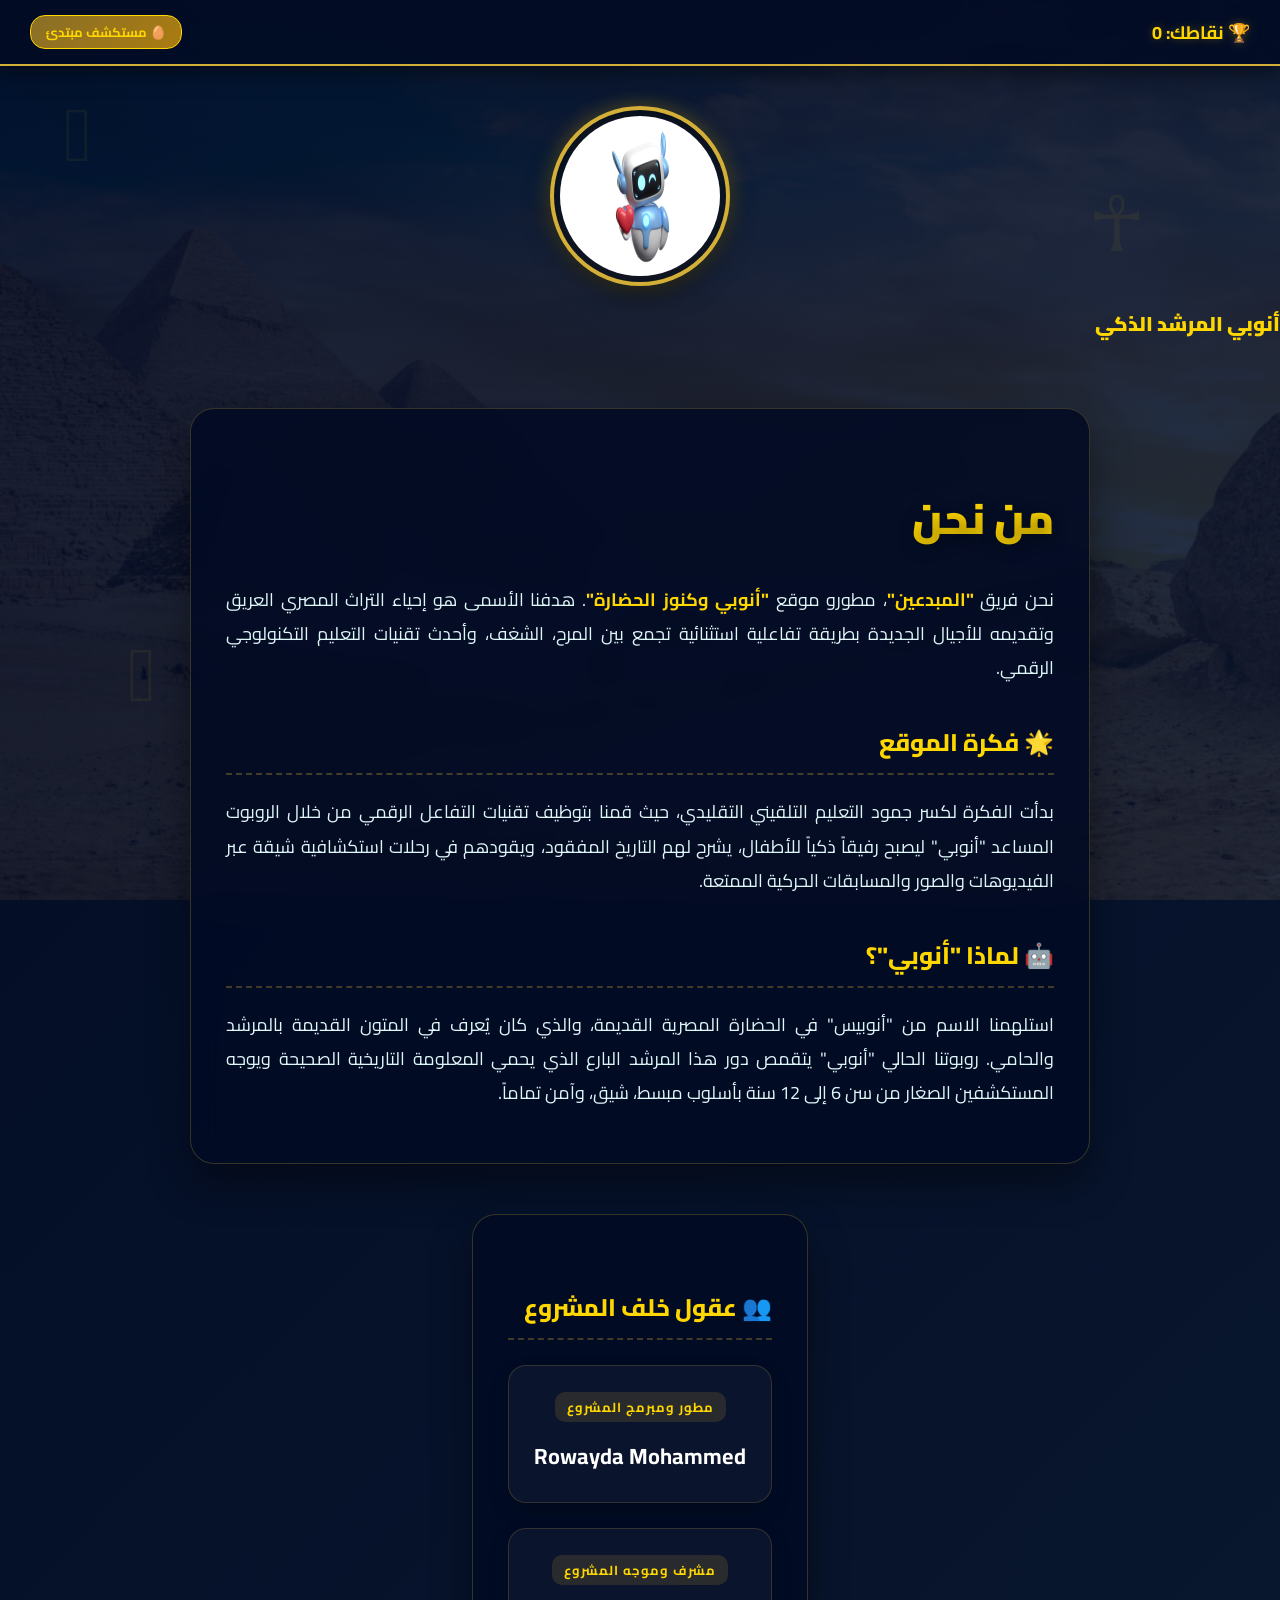
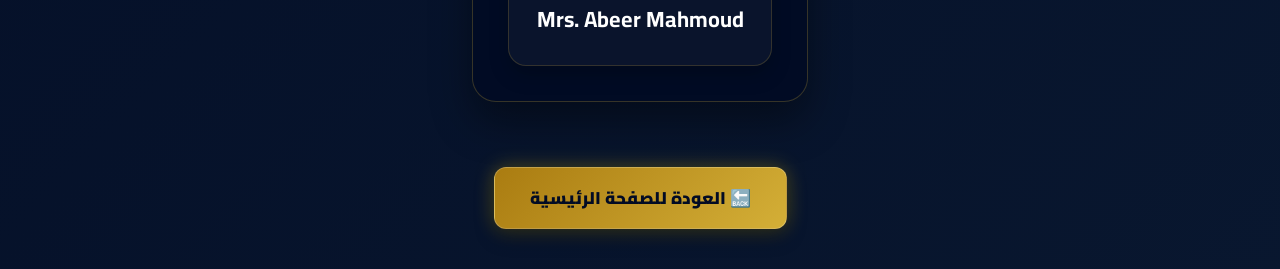
<file: intro.html>
﻿<!DOCTYPE html>
<html lang="ar" dir="rtl">
<head>
  <meta charset="UTF-8">
  <meta name="viewport" content="width=device-width, initial-scale=1.0">
  <title>من نحن - أنوبي وكنوز الحضارة</title>
  <link rel="icon" type="image/png" href="favicon.png">
  <link href="https://fonts.googleapis.com/css2?family=Cairo:wght@400;600;700;900&display=swap" rel="stylesheet" />
  <link rel="stylesheet" href="enhancements.css" />
  <style>
    /* الهوية البصرية الملكية الموحدة */
    :root {
      --primary-gold: #d4af37;
      --light-gold: #ffd700;
      --dark-gold: #aa7c11;
      --dark-blue: #020b24;
      --royal-blue: #0a1931;
      --glass-dark: rgba(2, 11, 36, 0.88);
      --neon-gold: 0 0 20px rgba(255, 215, 0, 0.3);
    }

    body {
      font-family: 'Cairo', sans-serif;
      background: url('من نحن 2.jpg') no-repeat center center fixed;
      background-size: cover;
      color: #f5f5f5;
      margin: 0;
      padding: 0;
      overflow-x: hidden;
      background-color: var(--dark-blue);
    }

    /* الطبقة الزجاجية الخلفية المعززة بالتدرج الملكي */
    .overlay {
      background: linear-gradient(135deg, rgba(2, 11, 36, 0.92), rgba(10, 25, 49, 0.85));
      min-height: 100vh;
      display: flex;
      flex-direction: column;
      position: relative;
    }

    /* مصفوفة الرموز الفرعونية الطافية والمتحركة في الخلفية */
    .hieroglyph-bg {
      position: fixed;
      top: 0;
      left: 0;
      width: 100%;
      height: 100%;
      pointer-events: none;
      z-index: 1;
      overflow: hidden;
    }

    .glyph {
      position: absolute;
      color: rgba(255, 215, 0, 0.06); /* شفافية مثالية لضمان مقروئية النصوص */
      font-size: clamp(40px, 6vw, 80px);
      font-family: Arial, sans-serif;
      user-select: none;
      animation: floatGlyph 22s infinite ease-in-out alternate;
    }

    /* توزيع عشوائي واحترافي لحركة الرموز */
    .glyph:nth-child(1) { left: 5%; top: 10%; animation-delay: 0s; animation-duration: 20s; }
    .glyph:nth-child(2) { left: 85%; top: 20%; animation-delay: 3s; animation-duration: 24s; }
    .glyph:nth-child(3) { left: 10%; top: 70%; animation-delay: 1.5s; animation-duration: 26s; }
    .glyph:nth-child(4) { left: 80%; top: 65%; animation-delay: 5s; animation-duration: 18s; }
    .glyph:nth-child(5) { left: 45%; top: 80%; animation-delay: 7s; animation-duration: 25s; }

    @keyframes floatGlyph {
      0% { transform: translateY(0) translateX(0) rotate(0deg) scale(1); }
      50% { transform: translateY(-35px) translateX(15px) rotate(180deg) scale(1.1); color: rgba(255, 215, 0, 0.1); }
      100% { transform: translateY(-70px) translateX(-10px) rotate(360deg) scale(1); }
    }

    /* غلاف المحتوى لضمان بقائه فوق طبقة الرموز */
    .main-content-wrapper {
      position: relative;
      z-index: 10;
      display: flex;
      flex-direction: column;
      min-height: 100vh;
    }

    /* شريط علوي زجاجي فاخر */
    header {
      background: rgba(2, 11, 36, 0.85);
      backdrop-filter: blur(10px);
      -webkit-backdrop-filter: blur(10px);
      padding: 15px 30px;
      display: flex;
      justify-content: space-between;
      align-items: center;
      position: sticky;
      top: 0;
      z-index: 1000;
      border-bottom: 2px solid var(--primary-gold);
      box-shadow: 0 5px 20px rgba(0,0,0,0.5);
    }

    .header-points {
      font-size: 18px;
      font-weight: bold;
      color: var(--light-gold);
      text-shadow: 0 0 10px rgba(255,215,0,0.3);
    }
    
    .header-badge {
      background: linear-gradient(135deg, #8a6f27, var(--dark-gold));
      color: var(--light-gold);
      padding: 4px 15px;
      border-radius: 15px;
      font-size: 13px;
      font-weight: bold;
      border: 1px solid var(--light-gold);
    }

    /* الروبوت أنوبي بتأثير الهالة المشعة */
    .robot {
      text-align: center;
      margin: 40px 0 20px 0;
    }
    .robot img {
      width: 160px;
      height: 160px;
      cursor: pointer;
      border-radius: 50%;
      border: 4px solid var(--primary-gold);
      padding: 6px;
      background: radial-gradient(circle, rgba(212, 175, 55, 0.2) 0%, rgba(0,0,0,0.4) 70%);
      transition: 0.5s cubic-bezier(0.175, 0.885, 0.32, 1.275);
      box-shadow: 0 10px 25px rgba(0, 0, 0, 0.5), var(--neon-gold);
      animation: auraPulse 3s infinite alternate;
    }
    @keyframes auraPulse {
      0% { box-shadow: 0 0 15px rgba(212, 175, 55, 0.4); }
      100% { box-shadow: 0 0 35px rgba(255, 215, 0, 0.7); }
    }
    .robot img:hover {
      transform: scale(1.1) translateY(-5px);
      border-color: var(--light-gold);
    }

    /* تأثير الوميض الذهبي للعناوين الرئيسية */
    h1 {
      font-size: clamp(28px, 5vw, 42px);
      background: linear-gradient(to right, #d4af37 20%, #ffd700 40%, #ffd700 60%, #d4af37 80%);
      background-size: 200% auto;
      color: transparent;
      -webkit-background-clip: text;
      background-clip: text;
      animation: shineGold 4s linear infinite;
      text-shadow: 0 4px 15px rgba(0, 0, 0, 0.4);
      margin-bottom: 25px;
      font-weight: 900;
    }
    @keyframes shineGold {
      to { background-position: 200% center; }
    }

    h2 {
      color: var(--light-gold);
      border-bottom: 2px dashed rgba(212, 175, 55, 0.3);
      padding-bottom: 8px;
      margin-top: 35px;
      font-weight: 800;
    }

    /* صناديق الزجاج المصقول الحامية للمحتوى */
    .container, .interactive-container {
      max-width: 900px;
      margin: 25px auto;
      padding: 35px;
      background: var(--glass-dark);
      backdrop-filter: blur(15px);
      -webkit-backdrop-filter: blur(15px);
      border-radius: 24px;
      box-sizing: border-box;
      border: 1px solid rgba(212, 175, 55, 0.25);
      box-shadow: 0 20px 40px rgba(0, 0, 0, 0.4);
    }

    p {
      line-height: 1.9;
      font-size: 18px;
      color: #e0f7fa;
      text-align: justify;
    }

    /* شبكة وبطاقات فريق العمل الاحترافية */
    .team-grid {
      display: grid;
      grid-template-columns: repeat(auto-fit, minmax(260px, 1fr));
      gap: 25px;
      margin-top: 25px;
    }

    .member-card {
      background: rgba(255, 255, 255, 0.04);
      border: 1px solid rgba(212, 175, 55, 0.2);
      padding: 25px;
      border-radius: 18px;
      text-align: center;
      transition: all 0.4s cubic-bezier(0.25, 0.8, 0.25, 1);
      position: relative;
      overflow: hidden;
      box-shadow: 0 10px 20px rgba(0,0,0,0.2);
    }
    .member-card::before {
      content: '';
      position: absolute;
      top: 0; right: 0; width: 100%; height: 100%;
      background: linear-gradient(135deg, transparent, rgba(255, 215, 0, 0.15));
      transform: translateX(100%);
      transition: 0.5s ease;
    }
    .member-card:hover::before {
      transform: translateX(-100%);
    }
    .member-card:hover {
      background: rgba(255, 255, 255, 0.08);
      transform: translateY(-8px);
      border-color: var(--light-gold);
      box-shadow: 0 15px 30px rgba(212, 175, 55, 0.25);
    }
    .member-card span {
      display: inline-block;
      color: var(--light-gold);
      font-size: 13px;
      font-weight: 700;
      margin-bottom: 8px;
      letter-spacing: 1px;
      background: rgba(212, 175, 55, 0.15);
      padding: 3px 12px;
      border-radius: 10px;
    }
    .member-card h3 {
      margin: 5px 0 0 0;
      font-size: 22px;
      color: white;
      font-weight: 700;
    }

    /* زر العودة الأنيق المتوهج */
    .back-link {
      display: block;
      background: linear-gradient(135deg, var(--dark-gold), var(--primary-gold));
      color: #020b24;
      font-weight: 900;
      font-size: 17px;
      padding: 14px 35px;
      text-decoration: none;
      border-radius: 12px;
      margin: 40px auto;
      text-align: center;
      width: fit-content;
      transition: 0.4s;
      box-shadow: 0 8px 20px rgba(0, 0, 0, 0.3), var(--neon-gold);
      border: 1px solid rgba(255,255,255,0.2);
    }
    .back-link:hover {
      background: linear-gradient(135deg, #fff, var(--light-gold));
      transform: translateY(-3px);
      box-shadow: 0 12px 25px var(--light-gold);
    }

    /* توافق كامل مع الشاشات الصغيرة */
    @media (max-width: 768px) {
      .container, .interactive-container { margin: 15px; padding: 22px; }
      p { font-size: 16px; line-height: 1.8; }
      .robot img { width: 130px; height: 130px; }
      header { padding: 12px 20px; }
    }
  </style>
</head>
<body>

<div class="overlay">
  
  <!-- مصفوفة الأيقونات الطافية بالخلفية -->
  <div class="hieroglyph-bg">
    <div class="glyph">𓂀</div>
    <div class="glyph">☥</div>
    <div class="glyph">𓆣</div>
    <div class="glyph">𓋹</div>
    <div class="glyph">𓂀</div>
  </div>

  <div class="main-content-wrapper">
    <header>
      <div class="header-points">🏆 نقاطك: <span id="points">0</span></div>
      <div class="header-badge" id="explorer-title">مستكشف مبتدئ</div>
    </header>

    <main class="robot">
      <img src="من نحن 1.jpg" alt="anobi" onclick="speakWelcome()">
      <p style="color: var(--light-gold); font-weight: 900; font-size: 20px; margin-top: 10px;">أنوبي المرشد الذكي</p>
    </main>

    <section class="container">
      <h1>من نحن</h1>
      <p>
        نحن فريق <strong style="color: var(--light-gold);">"المبدعين"</strong>، مطورو موقع <strong style="color: var(--light-gold);">"أنوبي وكنوز الحضارة"</strong>. هدفنا الأسمى هو إحياء التراث المصري العريق وتقديمه للأجيال الجديدة بطريقة تفاعلية استثنائية تجمع بين المرح، الشغف، وأحدث تقنيات التعليم التكنولوجي الرقمي.
      </p>

      <h2>🌟 فكرة الموقع</h2>
      <p>
        بدأت الفكرة لكسر جمود التعليم التلقيني التقليدي، حيث قمنا بتوظيف تقنيات التفاعل الرقمي من خلال الروبوت المساعد "أنوبي" ليصبح رفيقاً ذكياً للأطفال، يشرح لهم التاريخ المفقود، ويقودهم في رحلات استكشافية شيقة عبر الفيديوهات والصور والمسابقات الحركية الممتعة.
      </p>

      <h2>🤖 لماذا "أنوبي"؟</h2>
      <p>
        استلهمنا الاسم من "أنوبيس" في الحضارة المصرية القديمة، والذي كان يُعرف في المتون القديمة بالمرشد والحامي. روبوتنا الحالي "أنوبي" يتقمص دور هذا المرشد البارع الذي يحمي المعلومة التاريخية الصحيحة ويوجه المستكشفين الصغار من سن 6 إلى 12 سنة بأسلوب مبسط، شيق، وآمن تماماً.
      </p>
    </section>

    <section class="interactive-container">
      <h2>👥 عقول خلف المشروع</h2>
      <div class="team-grid">
        <div class="member-card">
          <span>مطور ومبرمج المشروع</span>
          <h3>Rowayda Mohammed</h3>
        </div>
        <div class="member-card">
          <span>مشرف وموجه المشروع</span>
          <h3>Mrs. Abeer Mahmoud</h3>
        </div>
      </div>
    </section>

    <a class="back-link" href="home.html">🔙 العودة للصفحة الرئيسية</a>

  </div>
</div>

<script src="core.js"></script>
<script src="site-fixes.js"></script>
<script>
  // محرك احتساب الألقاب الديناميكي (Backend منطقي لمزامنة الألقاب)
  function calculateTitle(points) {
    if (points >= 1000) return "👑 مستكشف أسطوري خارق";
    if (points >= 900)  return "📝 كاتب المعابد الملكي";
    if (points >= 800)  return "☀️ حامل مفتاح الحياة";
    if (points >= 700)  return "🦅 عالم المصريات البارع";
    if (points >= 600)  return "⚔️ أمير الفراعنة الشجاع";
    if (points >= 500)  return "📜 الحكيم الفرعوني الكبير";
    if (points >= 400)  return "🔺 محقق أسرار الأهرامات";
    if (points >= 300)  return "🔐 صائد الأسرار الخفية";
    if (points >= 200)  return "🏰 حارس التاريخ المصري";
    if (points >= 150)  return "🏺 خبير الآثار المتميز";
    if (points >= 100)  return "⭐ المستكشف المتميز";
    if (points >= 50)   return "🔍 المستكشف";
    return "🥚 مستكشف مبتدئ";
  }

  // تحديث النقاط واللقب من المتصفح عند التحميل
  function initializeData() {
    let points = localStorage.getItem("points") ? parseInt(localStorage.getItem("points")) : 0;
    document.getElementById("points").innerText = points;
    
    // ربط اللقب بالنقاط فورياً
    const userTitle = calculateTitle(points);
    document.getElementById("explorer-title").innerText = userTitle;
  }

  // نطق الترحيب الاحترافي المحدث مع تصفية الإيموجي تلقائياً لمنع قراءتها صوتياً بشكل خاطئ
  function speakWelcome() {
    let points = localStorage.getItem("points") ? parseInt(localStorage.getItem("points")) : 0;
    const rawTitle = calculateTitle(points);
    const cleanTitle = rawTitle.replace(/[\u2700-\u27BF]|[\uE000-\uF8FF]|\uD83C[\uDC00-\uDFFF]|\uD83D[\uDC00-\uDFFF]|[\u2011-\u26FF]|\uD83E[\uDC00-\uDFFF]/g, '');

    const text = `مرحباً بك في صفحة من نحن.. رتبتك الحالية هي ${cleanTitle}. تعرف على عقول فريق المبدعين خلف مشروع أنوبي وكنوز الحضارة!`;
    
    const msg = new SpeechSynthesisUtterance(text);
    msg.lang = "ar-EG";
    
    // إلغاء أي نطق سابق فوراً لتفادي تداخل الأصوات
    window.speechSynthesis.cancel();
    window.speechSynthesis.speak(msg);
  }

  // تشغيل التهيئة بمجرد تحميل النافذة
  window.onload = initializeData;
</script>

</body>
</html>
</file>
<file: enhancements.css>
﻿.story-gate-box {
  background: rgba(0, 0, 0, 0.72);
  border: 1px solid rgba(255, 215, 0, 0.45);
  border-radius: 16px;
  padding: 14px;
  margin: 18px 0;
  box-shadow: 0 8px 24px rgba(0, 0, 0, 0.25);
}

.story-gate-title {
  margin: 0 0 10px;
  color: #ffd700;
  font-weight: 700;
}

.story-gate-list {
  margin: 0;
  padding: 0;
  list-style: none;
}

.story-gate-list li {
  margin: 6px 0;
  color: #f4f4f4;
}

.story-gate-status {
  display: inline-block;
  min-width: 22px;
  font-weight: 700;
}

.story-gate-note {
  margin-top: 10px;
  color: #cde7ff;
  font-size: 14px;
}

.quiz-locked {
  opacity: 0.55;
  filter: grayscale(0.25);
  pointer-events: none;
}

.quiz-unlocked {
  opacity: 1;
  filter: none;
  transition: all 0.35s ease;
}

.enhanced-ui .glass-card {
  backdrop-filter: blur(3px);
}

.enhanced-ui .story-list li,
.enhanced-ui .team div,
.enhanced-ui .content,
.enhanced-ui .login-container {
  transition: transform 0.25s ease, box-shadow 0.25s ease;
}

.enhanced-ui .story-list li:hover,
.enhanced-ui .team div:hover,
.enhanced-ui .content:hover,
.enhanced-ui .login-container:hover {
  transform: translateY(-2px);
  box-shadow: 0 12px 28px rgba(0, 0, 0, 0.25);
}

#logoutBtn {
  margin-top: 12px;
  width: 100%;
  padding: 10px;
  border: none;
  border-radius: 10px;
  font-weight: 700;
  background: #ff5252;
  color: #fff;
  cursor: pointer;
}

#logoutBtn:hover {
  background: #e04242;
}

.lang-toggle {
  position: fixed;
  right: 16px;
  top: 16px;
  z-index: 2100;
  border: none;
  border-radius: 999px;
  padding: 10px 14px;
  background: #009688;
  color: #fff;
  cursor: pointer;
  font-weight: 700;
  box-shadow: 0 8px 18px rgba(0, 0, 0, 0.25);
}

.lang-toggle:hover {
  background: #007d72;
}

.lang-en {
  text-align: left;
}

.clickable-story-image {
  cursor: zoom-in;
}

.image-lightbox {
  position: fixed;
  inset: 0;
  background: rgba(0, 0, 0, 0.82);
  display: none;
  align-items: center;
  justify-content: center;
  z-index: 3000;
  padding: 20px;
}

.image-lightbox.open {
  display: flex;
}

.image-lightbox-inner {
  max-width: 95vw;
  max-height: 95vh;
  text-align: center;
  position: relative;
}

.image-lightbox-img {
  max-width: 100%;
  max-height: 82vh;
  border-radius: 12px;
  box-shadow: 0 20px 42px rgba(0, 0, 0, 0.4);
}

.image-lightbox-caption {
  margin-top: 10px;
  color: #f6f6f6;
  font-size: 14px;
}

.image-lightbox-close {
  position: absolute;
  top: -10px;
  right: -10px;
  width: 36px;
  height: 36px;
  border-radius: 50%;
  border: none;
  background: #ff5252;
  color: #fff;
  font-size: 22px;
  cursor: pointer;
}

body.lightbox-open {
  overflow: hidden;
}

.video-fallback-link {
  display: inline-block;
  margin: 8px 0 14px;
  color: #ffd54f;
  text-decoration: underline;
  font-weight: 700;
}

.story-nav {
  display: flex;
  flex-wrap: wrap;
  gap: 8px;
  margin-top: 20px;
  justify-content: center;
}

.story-nav a {
  background: rgba(255, 255, 255, 0.15);
  color: #fff;
  text-decoration: none;
  border: 1px solid rgba(255, 255, 255, 0.35);
  border-radius: 999px;
  padding: 8px 12px;
  font-size: 14px;
}

.story-nav a:hover {
  background: rgba(255, 215, 0, 0.35);
}

.extra-info {
  margin: 16px 0;
  padding: 12px;
  border-radius: 12px;
  background: rgba(255, 255, 255, 0.12);
  border: 1px solid rgba(255, 255, 255, 0.25);
  color: #fffde7;
  font-weight: 700;
}

.designer-line {
  text-align: center;
  margin-top: 18px;
  color: #ffd54f;
  font-weight: 700;
}

.profile-badge {
  display: inline-block;
  margin-top: 6px;
  padding: 4px 10px;
  border-radius: 999px;
  background: linear-gradient(135deg, #00bfa5, #1de9b6);
  color: #003a35;
  font-weight: 900;
  font-size: 12px;
  letter-spacing: 0.3px;
}

.premium-user #userBadgeChip {
  box-shadow: 0 0 0 2px rgba(255,255,255,0.25), 0 0 16px rgba(0,255,200,0.45);
}

.premium-user .sidebar {
  border-left: 3px solid #1de9b6;
}

.premium-user #avatar {
  border-color: #1de9b6 !important;
  box-shadow: 0 0 18px rgba(29,233,182,0.45);
}
</file>
